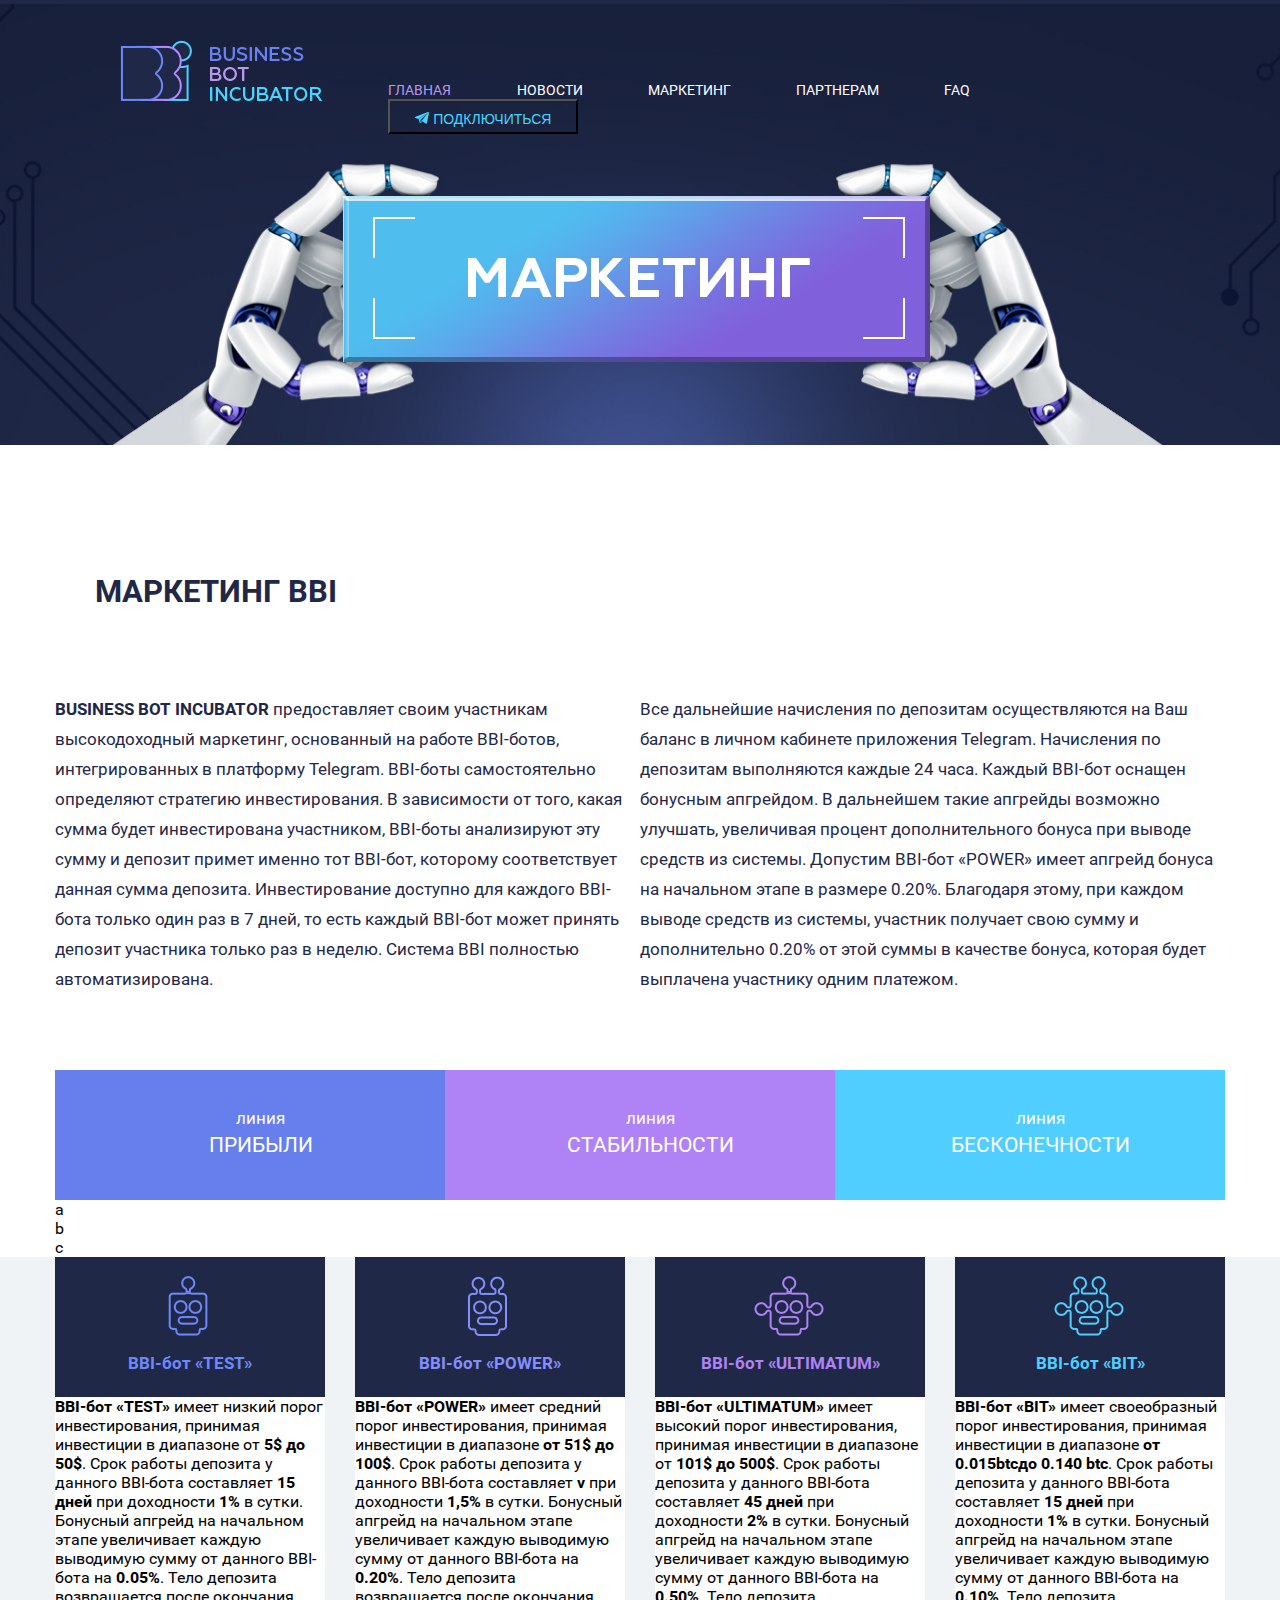
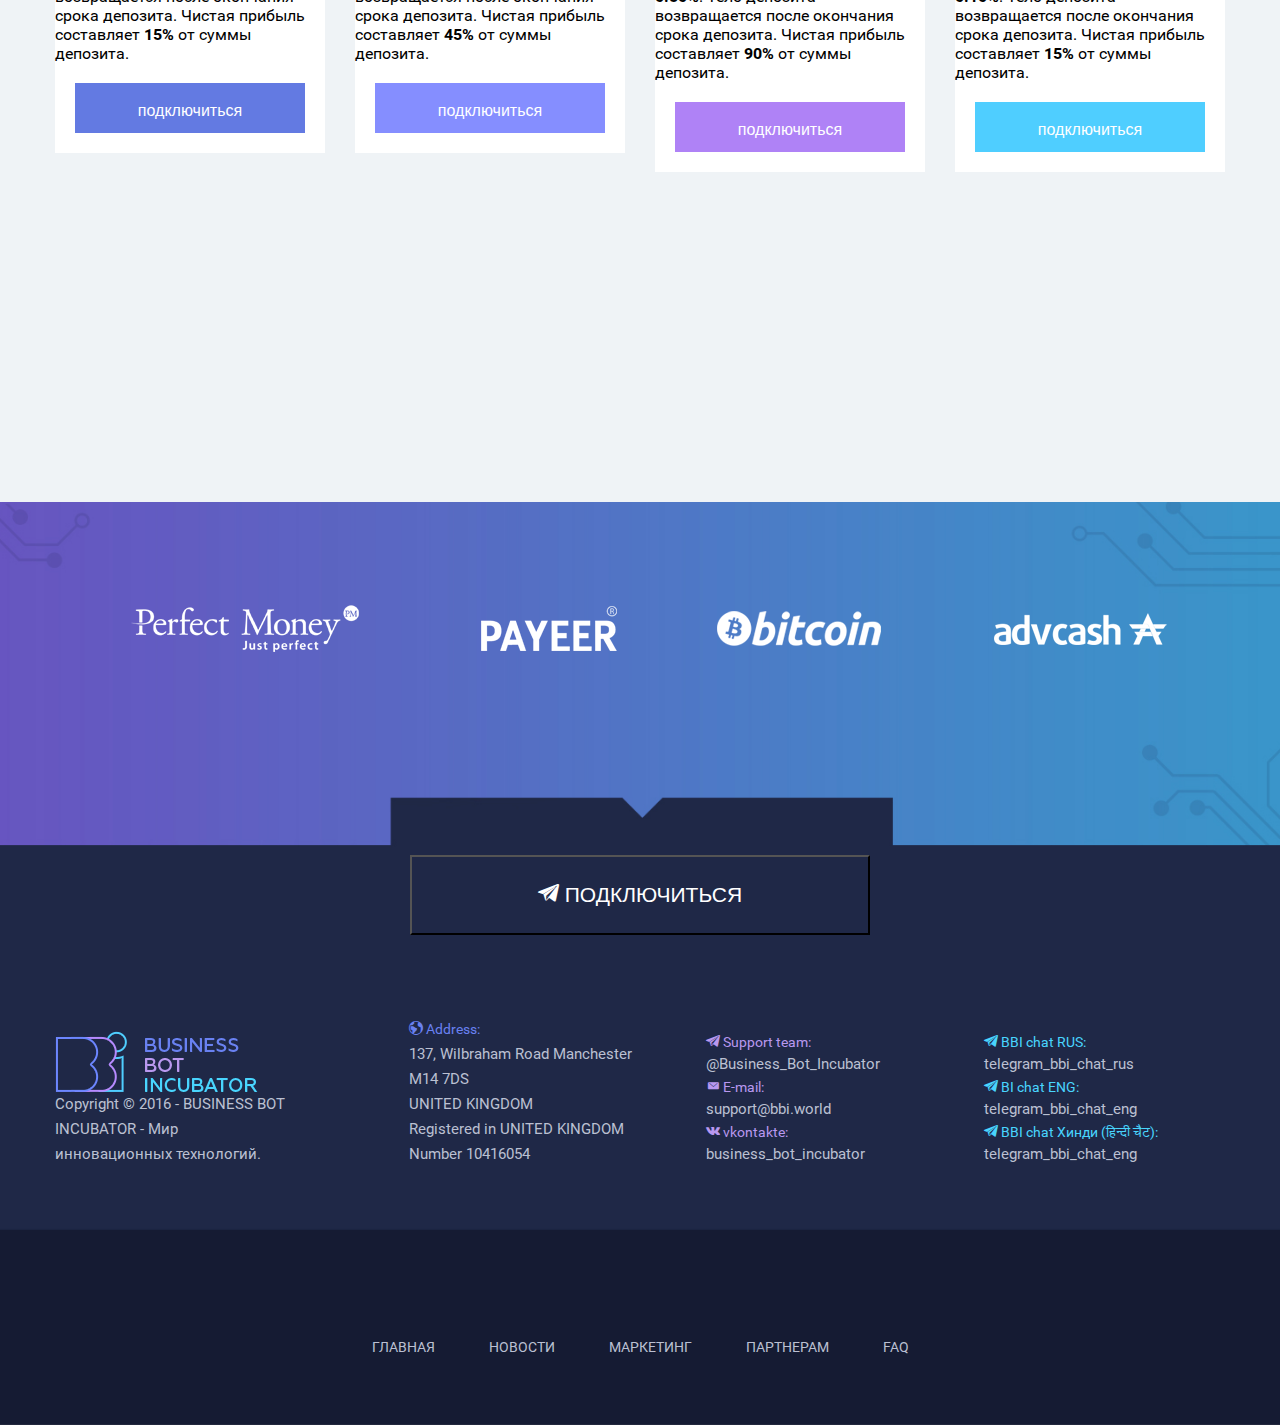
<file: marketing.html>
<!DOCTYPE html>
<html lang="en">
<head>
    <meta charset="UTF-8">
    <meta name="viewport" content="width=device-width, initial-scale=1.0">
    <title>Маркетинг</title>
    <link rel="stylesheet" href="fonts/stylesheet.css">
    <link rel="stylesheet" href="fonts/icomoon/style.css">
    <link rel="stylesheet" href="css/owl.carousel.min.css">
    <link rel="stylesheet" href="css/jquery-ui.min.css">
    <link rel="stylesheet" href="css/selectric.css">
    <link rel='stylesheet' type='text/css' href='css/ion.rangeSlider.css'>
    <link rel='stylesheet' type='text/css' href='css/ion.rangeSlider.skinSimple.css'>
    <link rel="stylesheet" href="css/style.css">
    <script type="text/javascript" src="js/jquery-3.3.1.min.js"></script>
    <script type="text/javascript" src="js/owl.carousel.min.js"></script>
    <script type="text/javascript" src="js/jquery.selectric.js"></script>
    <script type='text/javascript' src='js/ion.rangeSlider.js'></script>
    <script type="text/javascript" src="js/jquery-ui.min.js"></script>
    <script type="text/javascript" src="js/script.js"></script>
</head>
<body>
<header style="background-image: url(img/jpg/fonheaderr.jpg); height: 445px;">
    <div class="hotline clear">
        <div class="container">
            <ul class="clear">
                <li><a href="" class="imgg"><img src="img/png/logo.png" alt=""></a></li>
                <li><a href="#" class="purple">ГЛАВНАЯ</a></li>
                <li><a href="#">НОВОСТИ</a></li>
                <li><a href="#">МАРКЕТИНГ</a></li>
                <li><a href="#">ПАРТНЕРАМ</a></li>
                <li><a href="#">FAQ</a></li>
                <li>
                    <div class="langvich clear">
                        <button><span class="icon-telegram"></span> ПОДКЛЮЧИТЬСЯ</button>
                    </div>
                </li>
            </ul>
        </div>
    </div>
    <div class="banner2">
        <div class="container">
            <a href="#"><img src="img/jpg/marketing.jpg" alt="buner"></a>
        </div>
    </div>
</header>
<div class="content clear">
    <div class="marketing clear">
        <div class="container clear">
            <h1>МАРКЕТИНГ BBI</h1>
            <ul class="clear">
                <li>
                    <p><span>BUSINESS BOT INCUBATOR</span> предоставляет своим участникам высокодоходный маркетинг,
                        основанный на
                        работе BBI-ботов, интегрированных в платформу Telegram. BBI-боты самостоятельно определяют
                        стратегию инвестирования. В зависимости от того, какая сумма будет инвестирована участником,
                        BBI-боты анализируют эту сумму и депозит примет именно тот BBI-бот, которому соответствует
                        данная сумма депозита. Инвестирование доступно для каждого BBI-бота только один раз в 7 дней, то
                        есть каждый BBI-бот может принять депозит участника только раз в неделю. Система BBI полностью
                        автоматизирована.</p>
                </li>
                <li>
                    <p>Все дальнейшие начисления по депозитам осуществляются на Ваш баланс в личном кабинете
                        приложения Telegram. Начисления по депозитам выполняются каждые 24 часа. Каждый BBI-бот оснащен
                        бонусным апгрейдом. В дальнейшем такие апгрейды возможно улучшать, увеличивая процент
                        дополнительного бонуса при выводе средств из системы. Допустим BBI-бот «POWER» имеет апгрейд
                        бонуса на начальном этапе в размере 0.20%. Благодаря этому, при каждом выводе средств из
                        системы, участник получает свою сумму и дополнительно 0.20% от этой суммы в качестве бонуса,
                        которая будет выплачена участнику одним платежом.</p>
                </li>
            </ul>
        </div>
    </div>
    <div class="line" id="tabs">
        <div class="container">
            <ul class="tabs">
                <li class="poi"><a href="#tabs-4">линия <br><span>ПРИБЫЛИ</span></a></li>
                <li class="poi"><a href="#tabs-5">линия <br><span>СТАБИЛЬНОСТИ</span></a></li>
                <li class="poi"><a href="#tabs-6">линия <br><span>БЕСКОНЕЧНОСТИ</span></a></li>
            </ul>
            <div class="content" id="tabs-4">a</div>
            <div class="content" id="tabs-5">b</div>
            <div class="content" id="tabs-6">c</div>
        </div>

    </div>
    <div class="bot clear">
        <div class="container">
            <div class="qwe clear">
                <div class="cards1">
                    <div class="in">
                        <div class="testz"><img src="img/png/robot.png" alt="" style="padding-left: 113px">
                            <h2>BBI-бот «TEST»</h2></div>
                        <div class="multi"><p><span>BBI-бот «TEST»</span> имеет низкий порог инвестирования, принимая
                            инвестиции
                            в диапазоне от <span>5$ до 50$</span>.
                            Срок
                            работы депозита у данного BBI-бота составляет <span>15 дней</span> при доходности
                            <span>1%</span> в
                            сутки. Бонусный апгрейд на
                            начальном этапе увеличивает каждую выводимую сумму от данного BBI-бота на <span>0.05%</span>.
                            Тело
                            депозита
                            возвращается после окончания срока депозита. Чистая прибыль составляет <span>15%</span> от
                            суммы
                            депозита.</p>
                            <button>подключиться</button>
                        </div>
                    </div>

                </div>
                <div class="cards2">
                    <div class="in">
                        <div class="testzz"><img src="img/png/robot2.png" alt="" style="padding-left: 113px">
                            <h2>BBI-бот «POWER»</h2></div>
                        <div class="multi"><p><span>BBI-бот «POWER»</span> имеет средний порог инвестирования, принимая
                            инвестиции в диапазоне <span>от 51$ до
                    100$</span>.
                            Срок работы депозита у данного BBI-бота составляет <span>v</span> при доходности
                            <span>1,5%</span> в
                            сутки. Бонусный
                            апгрейд
                            на начальном этапе увеличивает каждую выводимую сумму от данного BBI-бота на
                            <span>0.20%</span>.
                            Тело депозита
                            возвращается после окончания срока депозита. Чистая прибыль составляет <span>45%</span> от
                            суммы
                            депозита.</p>
                            <button>подключиться</button>
                        </div>
                    </div>

                </div>
                <div class="cards3">
                    <div class="in">
                        <div class="testzzz"><img src="img/png/robot3.png" alt="">
                            <h2>BBI-бот «ULTIMATUM»</h2></div>
                        <div class="multi"><p><span>BBI-бот «ULTIMATUM»</span> имеет высокий порог инвестирования,
                            принимая
                            инвестиции в диапазоне от <span>101$ до 500$</span>. Срок работы депозита у данного BBI-бота
                            составляет <span>45 дней</span> при доходности <span>2%</span> в сутки. Бонусный
                            апгрейд на начальном этапе увеличивает каждую выводимую сумму от данного BBI-бота на
                            <span>0.50%</span>. Тело
                            депозита возвращается после окончания срока депозита. Чистая прибыль составляет
                            <span>90%</span>
                            от суммы
                            депозита.</p>
                            <button>подключиться</button>
                        </div>
                    </div>

                </div>
                <div class="cards4">
                    <div class="in">
                        <div class="testzzzz"><img src="img/png/robot4.png" alt="">
                            <h2>BBI-бот «BIT»</h2></div>
                        <div class="multi"><p><span>BBI-бот «BIT»</span> имеет своеобразный порог инвестирования,
                            принимая
                            инвестиции в диапазоне <span>от 0.015btcдо 0.140 btc</span>. Срок работы депозита у данного
                            BBI-бота
                            составляет <span>15 дней</span> при доходности <span>1%</span> в сутки.
                            Бонусный апгрейд на начальном этапе увеличивает каждую выводимую сумму от данного BBI-бота
                            на
                            <span>0.10%</span>.
                            Тело депозита возвращается после окончания срока депозита. Чистая прибыль составляет
                            <span>15%</span> от суммы
                            депозита.</p>
                            <button>подключиться</button>
                        </div>
                    </div>

                </div>
            </div>
        </div>
    </div>
</div>
<footer style="background-image: url(img/jpg/fonfooter.jpg);">
    <div class="payer">
        <div class="container">
            <ul>
                <li><a class="perfect"><img src="img/png/money.png" alt=""></a></li>
                <li><a class="payer"><img src="img/png/payer.png" alt=""></a></li>
                <li><a class="bitcoin"><img src="img/png/bitcoin.png" alt=""></a></li>
                <li><a class="advcash"><img src="img/png/advcash.png" alt=""></a></li>
            </ul>
        </div>
    </div>
    <div class="button">
        <div class="container">
            <button><span class="icon-telegram"></span> ПОДКЛЮЧИТЬСЯ</button>
        </div>
    </div>

    <div class="menu">
        <div class="container">
            <div class="cop">
                <a href="#"><img src="img/png/logo.png" alt=""></a>
                <p class="q">Copyright © 2016 - BUSINESS BOT<br>INCUBATOR - Мир<br>инновационных технологий.</p>
            </div>
            <div class="address">
                <span class="icon-earth"></span><span> Address:</span>
                <p class="q">137, Wilbraham Road Manchester<br>
                    M14 7DS<br>
                    UNITED KINGDOM<br>
                    Registered in UNITED KINGDOM<br>
                    Number 10416054</p>
            </div>
            <div class="social">
                <span class="icon-telegram pul"></span><span class="od"> Support team:</span><br>
                <a href="mailto:@Business_Bot_Incubator" class="poh">@Business_Bot_Incubator</a><br>
                <span class="icon-mail-envelope-closed pul"></span><span class="od"> E-mail:</span><br>
                <a href="mailto:support@bbi.world" class="poh"> support@bbi.world</a><br>
                <span class="icon-vk1 pul"></span><span class="od"> vkontakte:</span><br>
                <a href="mailto:business_bot_incubator" class="poh">business_bot_incubator</a><br>
            </div>
            <div class="chat">
                <span class="icon-telegram puul"></span><span class="odd"> BBI chat RUS:</span><br>
                <a href="#" class="poh">telegram_bbi_chat_rus</a><br>
                <span class="icon-telegram puul"></span><span class="odd"> BI chat ENG:</span><br>
                <a href="#" class="poh">telegram_bbi_chat_eng</a><br>
                <span class="icon-telegram puul"></span><span class="odd"> BBI chat Хинди (हिन्दी चैट):</span><br>
                <a href="#" class="poh">telegram_bbi_chat_eng</a><br>
            </div>
        </div>
    </div>
    <div class="downline">
        <div class="container">
            <ul>
                <li><a href="#" class="g">ГЛАВНАЯ</a></li>
                <li><a href="#">НОВОСТИ</a></li>
                <li><a href="#">МАРКЕТИНГ</a></li>
                <li><a href="#">ПАРТНЕРАМ</a></li>
                <li><a href="#">FAQ</a></li>
            </ul>
        </div>
    </div>
</footer>
</body>
</html>
</file>
<file: fonts/stylesheet.css>
@font-face {
    font-family: 'Roboto';
    src: url('Roboto-Bold.eot');
    src: url('Roboto-Bold.eot?#iefix') format('embedded-opentype'),
        url('Roboto-Bold.woff') format('woff'),
        url('Roboto-Bold.ttf') format('truetype'),
        url('Roboto-Bold.svg#Roboto-Bold') format('svg');
    font-weight: bold;
    font-style: normal;
}

@font-face {
    font-family: 'Roboto';
    src: url('Roboto-Regular.eot');
    src: url('Roboto-Regular.eot?#iefix') format('embedded-opentype'),
        url('Roboto-Regular.woff') format('woff'),
        url('Roboto-Regular.ttf') format('truetype'),
        url('Roboto-Regular.svg#Roboto-Regular') format('svg');
    font-weight: normal;
    font-style: normal;
}

@font-face {
    font-family: 'Geometria';
    src: url('Geometria-Medium.eot');
    src: url('Geometria-Medium.eot?#iefix') format('embedded-opentype'),
        url('Geometria-Medium.woff') format('woff'),
        url('Geometria-Medium.ttf') format('truetype'),
        url('Geometria-Medium.svg#Geometria-Medium') format('svg');
    font-weight: 500;
    font-style: normal;
}

@font-face {
    font-family: 'Geometria';
    src: url('Geometria-Bold.eot');
    src: url('Geometria-Bold.eot?#iefix') format('embedded-opentype'),
        url('Geometria-Bold.woff') format('woff'),
        url('Geometria-Bold.ttf') format('truetype'),
        url('Geometria-Bold.svg#Geometria-Bold') format('svg');
    font-weight: bold;
    font-style: normal;
}
</file>
<file: fonts/icomoon/style.css>
@font-face {
  font-family: 'icomoon';
  src:  url('fonts/icomoon.eot?7iaqmd');
  src:  url('fonts/icomoon.eot?7iaqmd#iefix') format('embedded-opentype'),
    url('fonts/icomoon.ttf?7iaqmd') format('truetype'),
    url('fonts/icomoon.woff?7iaqmd') format('woff'),
    url('fonts/icomoon.svg?7iaqmd#icomoon') format('svg');
  font-weight: normal;
  font-style: normal;
}

[class^="icon-"], [class*=" icon-"] {
  /* use !important to prevent issues with browser extensions that change fonts */
  font-family: 'icomoon' !important;
  speak: none;
  font-style: normal;
  font-weight: normal;
  font-variant: normal;
  text-transform: none;
  line-height: 1;

  /* Better Font Rendering =========== */
  -webkit-font-smoothing: antialiased;
  -moz-osx-font-smoothing: grayscale;
}

.icon-vk1:before {
  content: "\e902";
}
.icon-telegram:before {
  content: "\e903";
}
.icon-mail-envelope-closed:before {
  content: "\e904";
}
.icon-earth:before {
  content: "\e9ca";
}
</file>
<file: css/selectric.css>
/*======================================
  Selectric v1.13.0
======================================*/

.selectric-wrapper {
  position: relative;
  cursor: pointer;
}

.selectric-responsive {
  width: 100%;
}

.selectric {
  border: 1px solid #DDD;
  border-radius: 0px;
  background: #F8F8F8;
  position: relative;
  overflow: hidden;
}

.selectric .label {
  display: block;
  white-space: nowrap;
  overflow: hidden;
  text-overflow: ellipsis;
  margin: 0 38px 0 10px;
  font-size: 12px;
  line-height: 38px;
  color: #444;
  height: 38px;
  -webkit-user-select: none;
     -moz-user-select: none;
      -ms-user-select: none;
          user-select: none;
}

.selectric .button {
  display: block;
  position: absolute;
  right: 0;
  top: 0;
  width: 38px;
  height: 38px;
  line-height: 38px;
  background-color: #F8f8f8;
  color: #BBB;
  text-align: center;
  font: 0/0 a;
  *font: 20px/38px Lucida Sans Unicode, Arial Unicode MS, Arial;
}

.selectric .button:after {
  content: " ";
  position: absolute;
  top: 0;
  right: 0;
  bottom: 0;
  left: 0;
  margin: auto;
  width: 0;
  height: 0;
  border: 4px solid transparent;
  border-top-color: #BBB;
  border-bottom: none;
}

.selectric-focus .selectric {
  border-color: #aaaaaa;
}

.selectric-hover .selectric {
  border-color: #c4c4c4;
}

.selectric-hover .selectric .button {
  color: #a2a2a2;
}

.selectric-hover .selectric .button:after {
  border-top-color: #a2a2a2;
}

.selectric-open {
  z-index: 9999;
}

.selectric-open .selectric {
  border-color: #c4c4c4;
}

.selectric-open .selectric-items {
  display: block;
}

.selectric-disabled {
  filter: alpha(opacity=50);
  opacity: 0.5;
  cursor: default;
  -webkit-user-select: none;
     -moz-user-select: none;
      -ms-user-select: none;
          user-select: none;
}

.selectric-hide-select {
  position: relative;
  overflow: hidden;
  width: 0;
  height: 0;
}

.selectric-hide-select select {
  position: absolute;
  left: -100%;
}

.selectric-hide-select.selectric-is-native {
  position: absolute;
  width: 100%;
  height: 100%;
  z-index: 10;
}

.selectric-hide-select.selectric-is-native select {
  position: absolute;
  top: 0;
  left: 0;
  right: 0;
  height: 100%;
  width: 100%;
  border: none;
  z-index: 1;
  box-sizing: border-box;
  opacity: 0;
}

.selectric-input {
  position: absolute !important;
  top: 0 !important;
  left: 0 !important;
  overflow: hidden !important;
  clip: rect(0, 0, 0, 0) !important;
  margin: 0 !important;
  padding: 0 !important;
  width: 1px !important;
  height: 1px !important;
  outline: none !important;
  border: none !important;
  *font: 0/0 a !important;
  background: none !important;
}

.selectric-temp-show {
  position: absolute !important;
  visibility: hidden !important;
  display: block !important;
}

/* Items box */
.selectric-items {
  display: none;
  position: absolute;
  top: 100%;
  left: 0;
  background: #F8F8F8;
  border: 1px solid #c4c4c4;
  z-index: -1;
  box-shadow: 0 0 10px -6px;
}

.selectric-items .selectric-scroll {
  height: 100%;
  overflow: auto;
}

.selectric-above .selectric-items {
  top: auto;
  bottom: 100%;
}

.selectric-items ul, .selectric-items li {
  list-style: none;
  padding: 0;
  margin: 0;
  font-size: 12px;
  line-height: 20px;
  min-height: 20px;
}

.selectric-items li {
  display: block;
  padding: 10px;
  color: #666;
  cursor: pointer;
}

.selectric-items li.selected {
  background: #E0E0E0;
  color: #444;
}

.selectric-items li.highlighted {
  background: #D0D0D0;
  color: #444;
}

.selectric-items li:hover {
  background: #D5D5D5;
  color: #444;
}

.selectric-items .disabled {
  filter: alpha(opacity=50);
  opacity: 0.5;
  cursor: default !important;
  background: none !important;
  color: #666 !important;
  -webkit-user-select: none;
     -moz-user-select: none;
      -ms-user-select: none;
          user-select: none;
}

.selectric-items .selectric-group .selectric-group-label {
  font-weight: bold;
  padding-left: 10px;
  cursor: default;
  -webkit-user-select: none;
     -moz-user-select: none;
      -ms-user-select: none;
          user-select: none;
  background: none;
  color: #444;
}

.selectric-items .selectric-group.disabled li {
  filter: alpha(opacity=100);
  opacity: 1;
}

.selectric-items .selectric-group li {
  padding-left: 25px;
}
</file>
<file: css/ion.rangeSlider.css>
/* Ion.RangeSlider
// css version 2.0.3
// © 2013-2014 Denis Ineshin | IonDen.com
// ===================================================================================================================*/

/* =====================================================================================================================
// RangeSlider */

.irs {
    position: relative; display: block;
    -webkit-touch-callout: none;
    -webkit-user-select: none;
     -khtml-user-select: none;
       -moz-user-select: none;
        -ms-user-select: none;
            user-select: none;
}
    .irs-line {
        position: relative; display: block;
        overflow: hidden;
        outline: none !important;
    }
        .irs-line-left, .irs-line-mid, .irs-line-right {
            position: absolute; display: block;
            top: 0;
        }
        .irs-line-left {
            left: 0; width: 11%;
        }
        .irs-line-mid {
            left: 9%; width: 82%;
        }
        .irs-line-right {
            right: 0; width: 11%;
        }

    .irs-bar {
        position: absolute; display: block;
        left: 0; width: 0;
    }
        .irs-bar-edge {
            position: absolute; display: block;
            top: 0; left: 0;
        }

    .irs-shadow {
        position: absolute; display: none;
        left: 0; width: 0;
    }

    .irs-slider {
        position: absolute; display: block;
        cursor: default;
        z-index: 1;
    }
        .irs-slider.single {

        }
        .irs-slider.from {

        }
        .irs-slider.to {

        }
        .irs-slider.type_last {
            z-index: 2;
        }

    .irs-min {
        position: absolute; display: block;
        left: 0;
        cursor: default;
    }
    .irs-max {
        position: absolute; display: block;
        right: 0;
        cursor: default;
    }

    .irs-from, .irs-to, .irs-single {
        position: absolute; display: block;
        top: 0; left: 0;
        cursor: default;
        white-space: nowrap;
    }

.irs-grid {
    position: absolute; display: none;
    bottom: 0; left: 0;
    width: 100%; height: 20px;
}
.irs-with-grid .irs-grid {
    display: block;
}
    .irs-grid-pol {
        position: absolute;
        top: 0; left: 0;
        width: 1px; height: 8px;
        background: #000;
    }
    .irs-grid-pol.small {
        height: 4px;
    }
    .irs-grid-text {
        position: absolute;
        bottom: 0; left: 0;
        white-space: nowrap;
        text-align: center;
        font-size: 9px; line-height: 9px;
        padding: 0 3px;
        color: #000;
    }

.irs-disable-mask {
    position: absolute; display: block;
    top: 0; left: -1%;
    width: 102%; height: 100%;
    cursor: default;
    background: rgba(0,0,0,0.0);
    z-index: 2;
}
.irs-disabled {
    opacity: 0.4;
}
.lt-ie9 .irs-disabled {
    filter: alpha(opacity=40);
}


.irs-hidden-input {
    position: absolute !important;
    display: block !important;
    top: 0 !important;
    left: 0 !important;
    width: 0 !important;
    height: 0 !important;
    font-size: 0 !important;
    line-height: 0 !important;
    padding: 0 !important;
    margin: 0 !important;
    outline: none !important;
    z-index: -9999 !important;
    background: none !important;
    border-style: solid !important;
    border-color: transparent !important;
}
</file>
<file: css/ion.rangeSlider.skinSimple.css>
/* Ion.RangeSlider, Simple Skin
// css version 2.0.3
// © Denis Ineshin, 2014    https://github.com/IonDen
// ===================================================================================================================*/

/* =====================================================================================================================
// Skin details */

.irs-line-mid,
.irs-line-left,
.irs-line-right,
.irs-bar,
.irs-bar-edge,
.irs-slider {
    background: url(../img/sprite-skin-simple.png) repeat-x;
}

.irs {
    height: 40px;
}
.irs-with-grid {
    height: 60px;
}
.irs-line {
    height: 6px; top: 25px;
}
    .irs-line-left {
        height: 6px;
        background-position: 0 -30px;
    }
    .irs-line-mid {
        height: 6px;
        background-position: 0 0;
    }
    .irs-line-right {
        height: 6px;
        background-position: 100% -30px;
    }

.irs-bar {
    height: 6px; top: 25px;
    background-position: 0 -60px;
}
    .irs-bar-edge {
        top: 25px;
        height: 6px; width: 7px;
        background-position: 0 -90px;
    }

.irs-shadow {
    height: 1px; top: 34px;
    background: #000;
    opacity: 0.75;
}
.lt-ie9 .irs-shadow {
    filter: alpha(opacity=75);
}

.irs-slider {
    width: 8px; height: 15px;
    top: 21px;
    background-position: 0 -120px;
}
.irs-slider.state_hover, .irs-slider:hover {
    background-position: 0 -150px;
}

.irs-min, .irs-max {
    color: #c0c0c0;
    font-size: 10px; line-height: 1.333;
    text-shadow: none;
    top: 0; padding: 1px 3px;
    background: rgba(0,0,0,0.1);
    -moz-border-radius: 3px;
    border-radius: 3px;
}
.lt-ie9 .irs-min, .lt-ie9 .irs-max {
    background: #3654b0;
}

.irs-from, .irs-to, .irs-single {
    color: #000;
    font-size: 10px; line-height: 1.333;
    text-shadow: none;
    padding: 1px 5px;
    background: rgba(255,255,255,0.8);
    -moz-border-radius: 3px;
    border-radius: 3px;
}
.lt-ie9 .irs-from, .lt-ie9 .irs-to, .lt-ie9 .irs-single {
    background: #d8dff3;
}

.irs-grid-pol {
    background: #777;
}
.irs-grid-text {
    color: #e0e0e0;
}

.irs-disabled {
}
</file>
<file: css/style.css>
* {
    box-sizing: border-box;
}

body {
    margin: 0 auto;
    font-family: "Roboto";
}

body {
    min-height: 1200px;
    max-width: 1920px;
}

h1, h2, h3, h4, h5, h6, p {
    margin: 0;
}

ul {
    margin: 0;
    padding: 0;
    list-style-type: none;
}

.container {
    width: 1200px;
    margin: 0 auto;
    padding: 0 15px;
}

.clear::after {
    content: '';
    display: block;
    clear: both;
}

header {
    background-size: cover;
    background-position: center;
    background-repeat: no-repeat;
}

.hotline img {
    position: relative;
    top: -40px;
}

.hotline {
    width: 100%;
    float: left;
}

.hotline ul {
    margin-top: 30px;
}

.hotline ul li {
    float: left;
    margin-left: 65.2px;
}

/*.hotline a.imgg{*/
/*padding-left: 0px;*/
/*}*/

.hotline ul a {
    font-size: 14px;
    line-height: 17px;
    color: #ffffff;
    text-decoration: none;
}

.hotline ul a:hover {
    color: #123123;
    transition: all 0.3s;
}

.hotline ul a.purple {
    color: #b998ef;
}

.hotline button {
    font-size: 14px;
    line-height: 35px;
    text-align: center;
    color: #49d5fe;
    background-color: rgba(255, 255, 255, 0);
    width: 190px;
    height: 35px;
}

.hotline button:hover {
    font-size: 16px;
    transition: all 0.3s;
}

.banner button {
    font-size: 18px;
    line-height: 54px;
    color: #4cc4f4;
    height: 50px;
    width: 260px;
    text-align: center;
    background-color: rgba(255, 255, 255, 0);
    margin-left: 455px;
}

.banner a {
    display: block;
    text-align: center;
    padding-top: 314px;
}

.banner button {
    display: block;
    text-align: center;
    margin-top: 77px;
}

.banner button:hover {
    font-size: 20px;
    transition: all 0.3s;
}

/*.tri3{*/
/*background-image: url(../img/jpg/fonheader.jpg);*/
/*height: 1040px;*/
/*background-repeat: no-repeat;*/
/*}*/

.lines {
    height: 128px;
    margin-top: 272px;
}

.lines li.poi a{
    margin-top: 35px;
    margin-left: 95px;
}




.lines.ui-tabs{
    padding: 0;
}

.lines.ui-tabs .ui-tabs-nav{
    padding: 0;
}

.lines.ui-tabs .ui-tabs-nav li{
    margin: 0;
    padding: 0;
}

.lines.ui-tabs .ui-tabs-nav li.ui-tabs-active{
    margin: 0;
    padding: 0;
}

.lines.ui-tabs .ui-tabs-nav .ui-tabs-anchor{
    padding: 0 15px;
}

.lines.ui-tabs .ui-tabs-panel{
    padding: 0;
}

.lines .tabs a{
    display: block;
}






.banner {
    height: 790px;
}



.hotline {
    height: 115px;
    margin-top: 50px;
}

.lines a {
    font-size: 17px;
    line-height: 27px;
    color: #ffffff;
    text-align: center;
    padding-top: 40px;
    text-decoration: none;
}

.lines a span {
    font-size: 21px;
    line-height: 27px;
    color: #ffffff;
}

.line a {
    font-size: 17px;
    line-height: 27px;
    color: #ffffff;
    text-align: center;
    padding-top: 40px;
    text-decoration: none;
    vertical-align: middle;
}

.line a span {
    font-size: 21px;
    line-height: 27px;
    color: #ffffff;
}

.cards {
    background-color: #f0f4f7;
    height: 800px;
}

.tesst {
    background-color: #1f2847;
    width: 265px;
    height: 140px;
}

.tesst h2 {
    font-size: 17px;
    line-height: 54px;
    text-align: center;
}

.tesst h2.sky {
    color: #4fceff;
}

.tesst h2.blur {
    color: #858eff;
}

.tesst h2.blue {
    color: #6e87fa;
}

.tesst h2.purp {
    color: #af82f6;
}

.test {
    width: 265px;
    height: 540px;
    margin-top: 135px;
    box-shadow: 2px 2px 1px 1px rgba(207, 215, 221, 1);
}

.test img {
    padding-top: 19px;
    padding-left: 99px;
}

.test ul li span {
    font-size: 15px;
    line-height: 48px;
    color: #1f2847;
    display: block;
    text-align: center;
}

.test span.procent {
    font-size: 45px;
    line-height: 24px;
    color: #1f2847;
    font-weight: bold;
    padding-top: 30px;
    padding-left: 25px;
}

.test span.day {
    font-size: 15px;
    line-height: 24px;
    color: #1f2847;
    font-weight: bold;
    padding: 15px;
}

.test ul li.wight {
    background-color: #ffffff;
    height: 45px;
}

.test ul li.grey {
    background-color: #f0f4f7;
    height: 45px;
}

.test ul li span {
    text-align: center;
}

.test .b1, .b2, .b3, .b4 {
    padding: 17px;
    height: 80px;
}

.test .b1 button {
    display: block;
    height: 50px;
    width: 230px;
    text-align: center;
    font-size: 16px;
    line-height: 54px;
    color: #ffffff;
    border: none;

    background-color: #637ae2;
}

.test .b2 button {
    height: 50px;
    width: 230px;
    text-align: center;
    font-size: 16px;
    line-height: 54px;
    color: #ffffff;
    border: none;
    background-color: #858eff;
}

.test .b3 button {
    height: 50px;
    width: 230px;
    text-align: center;
    font-size: 16px;
    line-height: 54px;
    color: #ffffff;
    border: none;
    background-color: #af82f6;
}

.test .b4 button {
    height: 50px;
    width: 230px;
    text-align: center;
    font-size: 16px;
    line-height: 54px;
    color: #ffffff;
    border: none;
    background-color: #4fceff;
}

.test .b1 button:hover {
    background-color: #F4A460;
    font-size: 18px;
    transition: all 0.3s;
}

.test .b2 button:hover {
    background-color: #F4A460;
    font-size: 18px;
    transition: all 0.3s;
}

.test .b3 button:hover {
    background-color: #F4A460;
    font-size: 18px;
    transition: all 0.3s;
}

.test .b4 button:hover {
    background-color: #F4A460;
    font-size: 18px;
    transition: all 0.3s;
}

.test span.blue {
    color: #5a6fcf;
}

.test span.blur {
    color: #6a86f1;
}

.test span.purp {
    color: #a773f7;
}

.test span.sky {
    color: #33c1f7;
}

form option {
    font-size: 17px;
    line-height: 48px;
    color: #17203f;
}

.dohod {
    background-image: url(../img/jpg/foncontent.jpg);
    height: 670px;
    background-size: cover;
    background-position: center;
    background-repeat: no-repeat;
    margin-top: 800px;

}

.dohod h1 {
    font-size: 37px;
    line-height: 54px;
    color: #f0f4f7;
    padding-top: 95px;
}

.dohod div span {
    font-size: 14px;
    line-height: 54px;
    color: #f0f4f7;
}

.dohod button span {
    font-size: 21px;
    line-height: 54px;
    color: #ffffff;
}

.dohod button {
    font-size: 21px;
    line-height: 54px;
    color: #ffffff;
}

.dohod button:hover {
    font-size: 23px;
    transition: all 0.3s;
}

.range {
    width: 520px;
    height: 10px;
    margin-left: 27px;
    margin-top: 50px;
}

.range .irs-line {
    height: 5px;
    -webkit-border-radius: 11px;
    -moz-border-radius: 11px;
    border-radius: 11px;
    background-color: #fff;
    -webkit-box-shadow: 0px 0px 27px rgba(0, 0, 0, 0.21);
    -moz-box-shadow: 0px 0px 27px rgba(0, 0, 0, 0.21);
    box-shadow: 0px 0px 27px rgba(0, 0, 0, 0.21);
}

.range .irs-bar {
    height: 6px;
    background-color: #af82f6;
    -webkit-border-radius: 11px;
    -moz-border-radius: 11px;
    border-radius: 11px;
}

.range .irs-bar-edge {
    height: 6px;
    width: 35px;
    background-color: #af82f6;
    -webkit-border-top-left-radius: 11px;
    -moz-border-radius-topleft: 11px;
    border-top-left-radius: 11px;
    -webkit-border-bottom-left-radius: 11px;
    -moz-border-radius-bottomleft: 11px;
    border-bottom-left-radius: 11px;
}

.range .irs-grid {
    bottom: 22px;
}

.range .irs-grid .irs-grid-text {
    display: none;
}

.range .irs-grid .irs-grid-pol {
    height: 20px;
    background-color: white;
}

.range .irs-grid .irs-grid-pol:first-of-type {
    display: none;
}

.range .irs-grid .irs-grid-pol:nth-last-child(2) {
    display: none;
}

.range .irs-slider {
    top: 12px;
    width: 10px;
    height: 10px;
    background-color: #af82f6;
    border: 14px solid #af82f6;
    -webkit-box-shadow: 0px 0px 27px rgba(0, 0, 0, 0.21);
    -moz-box-shadow: 0px 0px 27px rgba(0, 0, 0, 0.21);
    box-shadow: 0px 0px 27px rgba(0, 0, 0, 0.21);
    cursor: pointer;
}

.range .irs-single {
    top: -17px;
    font-size: 15px;
    line-height: 24px;
    color: white;
    font-weight: bold;
    background-color: transparent;
}

.range .irs-min,
.range .irs-max {
    top: -17px;
    font-size: 15px;
    line-height: 24px;
    color: white;
    font-weight: bold;
    background-color: transparent;
}

form.FormOne label {
    font-size: 17px;
    line-height: 48px;
    color: #ffffff;
    display: block;
}

.FormOne option {
    font-weight: 600;
}

.FormOne select {
    font-weight: 600;
}

.FormOne li {
    float: left;
    margin: 30px;
    margin-left: auto;
}

form.FormOne select {
    width: 270px;
    height: 45px;
    background-color: #ffffff;
}

.FormTwo {
    margin-top: 34px;
    margin-left: 31px;
}

form.FormTwo input {
    background-color: #2f3753;
    width: 510px;
    height: 40px;
    font-size: 17px;
    line-height: 48px;
    color: #ffffff;
}

form.FormTwo label {
    font-size: 17px;
    line-height: 48px;
    color: #ffffff;
    display: block;
    margin-left: 192px;
}

button.down {
    background-color: rgba(255, 255, 255, 0);
    width: 475px;
    height: 75px;
    color: #ffffff;
    float: right;
    margin-top: 11px;
    margin-left: 0;
}

button.down span {
    color: #ffffff;
    font-size: 21px;
    line-height: 54px;
    text-align: center;
}

.incubator {
    height: 745px;
    background-color: #ffffff;
}

.incubator h2 {
    font-size: 33px;
    line-height: 54px;
    color: #1f2847;
}

.incubator span {
    font-size: 14px;
    line-height: 54px;
    color: #1f2847;
    font-weight: bold;
}

.incubator p {
    font-size: 17px;
    line-height: 30px;
    color: #1f2847;
}

.incubator p.two {
    padding-left: 48px;
}

.incubator p span {
    font-weight: bold;
    font-size: 17px;
    line-height: 30px;
    color: #1f2847;

}

.incubator ul.clear {
    width: 100%;
    float: left;
}

.incubator ul.clear li {
    width: 33.3333%;
    float: left;
}

.incubator ul li img {
    float: right;
}

.ter {
    padding-top: 150px;
}

.bonus h2 {
    font-size: 33px;
    line-height: 30px;
    color: #1f2847;
    text-align: center;
    padding-top: 155px;
}

.bonus {
    background-color: #f0f4f7;
    height: 1170px;
}

.adv {
    width: 100%;
    float: left;
}

/*.yn, .part, .nach, .kval, .enter, .vozm{*/
/*display: block;*/
/*}*/

.adv .ri, .phon, .le {
    width: 33.333333%;
    float: left;
}

.phon{
    margin-top: 100px;
}

.bonus span.pika {
    font-size: 14px;
    line-height: 30px;
    color: #1f2847;
    display: block;
    text-align: center;
}

.bonus p.pa {
    font-size: 17px;
    line-height: 35px;
    color: #1f2847;
    text-align: center;
    margin-top: 16px;
}

.bonus .plm p {
    font-size: 21px;
    line-height: 27px;
    color: #1f2847;
    font-weight: bold;
    text-align: center;
    margin-top: 80px;
}

.bonus .item span, img{
    display: inline-block;
    vertical-align: middle;
}

.bonus .item span{
    width: 200px;
}

.ri .item span{
    text-align: right;
}

.ri{
    margin-top: 200px;
}

.le{
    margin-top: 200px;
}

.bonus span {
    font-size: 15px;
    line-height: 24px;
    color: #1f2847;
    font-weight: bold;
}

.partner {
    background-image: url(../img/jpg/foncontent2.jpg);
    height: 800px;
    background-position-y: -289px;
    background-position-x: -287px;
}

.b1, .b2, .b3, .b4{
    position: relative;
    left: -453px;
    top: -85px;
}

.partner h2 {
    font-size: 33px;
    line-height: 30px;
    color: #ffffff;
    padding: 130px 55px 70px 55px;
}

.partner .one {
    width: 565px;
    height: 100px;
    background-color: rgba(54, 104, 156, 0.7);
}

.partner .two {
    width: 565px;
    height: 100px;
    background-color: rgba(54, 104, 156, 0.7);
    margin: 20px 0;
}

.partner .tri {
    width: 565px;
    height: 100px;
    background-color: rgba(54, 104, 156, 0.7);
}

.partner .one p {
    font-size: 15px;
    line-height: 22px;
    color: #ffffff;
    text-align: center;
}

.partner .two p {
    font-size: 15px;
    line-height: 22px;
    color: #ffffff;
    text-align: center;
}

.partner .iii {
    float: right;
    width: 570px;
}

.partner .iii button {
    margin-left: 50px;
    margin-top: 95px;
}

.partner .tri p {
    font-size: 15px;
    line-height: 22px;
    color: #ffffff;
    text-align: center;
}

.partner .one p span {
    font-size: 33px;
    line-height: 36px;
    color: #ffffff;
    font-weight: bold;
}

.partner .two p span {
    font-size: 33px;
    line-height: 36px;
    color: #ffffff;
    font-weight: bold;
}

.partner .tri p span {
    font-size: 33px;
    line-height: 36px;
    color: #ffffff;
    font-weight: bold;

}

.partner button {
    width: 475px;
    height: 75px;
    background-color: rgba(222, 222, 222, 0);
    color: #ffffff;
    font-size: 21px;
    line-height: 54px;
    display: block;
    text-align: center;
}

.partner button:hover {
    font-size: 23px;
    transition: all 0.3s;
}

.partner button span {
    font-size: 21px;
    line-height: 54px;
    color: #ffffff;
}

.news h2 {
    font-size: 33px;
    line-height: 30px;
    color: #1f2847;
    text-align: center;
    padding-top: 150px;
}

.news span.last {
    font-size: 14px;
    line-height: 30px;
    color: #1f2847;
    display: block;
    text-align: center;
}

.hhh {
    margin-top: 115px;
}

.BotBbi {
    float: right;
}

.news {
    width: 100%;
    background-color: #ffffff;
    height: 970px;
}

.news .beskonechnost, .BotBbi {
    width: 50%;
    float: left;
}

.news .img {
    width: 570px;
    height: 360px;
    background-size: cover;
    background-repeat: no-repeat;
    background-position: center;
}

.qs img, h6 {
    float: left;
}

.news .m + .m {
    margin-top: 25px;
}

.news span {
    font-size: 13px;
    line-height: 24px;
    color: #9b9fad;
}

.news button {
    font-size: 16px;
    line-height: 50px;
    color: #4cc4f4;
    width: 190px;
    height: 50px;
}

.news button:hover {
    font-size: 18px;
    transition: all 0.3s;
}

.beskonechnost h3 {
    font-size: 17px;
    line-height: 27px;
    color: #ffffff;
}

.beskonechnost p {
    font-size: 15px;
    line-height: 20px;
    color: #ced9e1;
}

.iuy {
    position: relative;
    top: -113px;
    left: 30px;
}

.beskonechnost p a {
    font-size: 13px;
    line-height: 20px;
    color: #49d5fe;
    text-decoration: none;
}

.beskonechnost p a:hover {
    color: #123123;
}

.beskonechnost {
    margin-top: 25px;
}

.news span.bbi {
    font-size: 13px;
    line-height: 24px;
    color: #b4c1d2;
}

.news h6 {
    font-size: 15px;
    line-height: 27px;
    color: #1f2847;
    margin-left: 15px;
}

.news h6.h {
    font-size: 15px;
    line-height: 27px;
    color: #1f2847;
    font-weight: bold;
}

.news p.now {
    font-size: 15px;
    line-height: 20px;
    color: #6e7383;
}

.news p.now a {
    font-size: 13px;
    line-height: 20px;
    color: #29baf2;
    text-decoration: none;
}

.news p.now a:hover {
    color: #123123;
}

.news button {
    width: 190px;
    height: 50px;
    background: rgba(222, 222, 222, 0);
    border: 1px #31c6ff;
    font-size: 16px;
    line-height: 54px;
    color: #4cc4f4;
    margin-top: 74px;
    margin-left: -102px;
}

.m {
    background-color: #ffffff;

}

.qs {
    background-color: #f0f4f7;
    height: 69px;
}

.BotBbi {
    padding-top: 23px;
    float: right;
}

.button button {
    width: 460px;
    height: 80px;
    font-size: 21px;
    line-height: 54px;
    color: #ffffff;
    background-color: rgba(222, 222, 222, 0);
    text-align: center;
    margin-left: 355px;
}

.button button:hover {
    font-size: 23px;
    transition: all 0.3s;
}

.button button span.icon {
    font-size: 21px;
    line-height: 54px;
    color: #ffffff;
}

footer a {
    text-decoration: none;
}


p.q {
    font-size: 15px;
    line-height: 25px;
    color: #bbc0d2;
}

.address span {
    font-size: 14px;
    line-height: 25px;
    color: #6981f1;
}

a.poh {
    font-size: 15px;
    line-height: 22px;
    color: #bbc0d2;
}

span.od {
    font-size: 14px;
    line-height: 22px;
    color: #b998ef;
}

span.odd {
    font-size: 14px;
    line-height: 22px;
    color: #49d5fe;
}

span.pul {
    font-size: 14px;
    line-height: 22px;
    color: #b998ef;
}

.chat span.puul {
    font-size: 14px;
    line-height: 22px;
    color: #49d5fe;
}

.downline li a {
    font-size: 14px;
    line-height: 17px;
    color: #bbc0d2;
}

.downline ul {
    display: block;
    text-align: center;
}

a.g {
    font-size: 14px;
    line-height: 17px;
    color: #b998ef;
}

.marketing h1 {
    font-size: 31px;
    line-height: 54px;
    color: #1f2847;
}

.marketing p span {
    font-size: 17px;
    line-height: 30px;
    color: #1f2847;
    font-weight: bold;
}

.marketing p {
    font-size: 17px;
    line-height: 30px;
    color: #1f2847;
}

.line span {
    font-size: 21px;
    line-height: 27px;
    color: #ffffff;
}

span.bol {
    font-size: 21px;
    line-height: 27px;
    color: #ffffff;
}

.cards1 {
    height: 640px;
    width: 270px;
}

.cards2 {
    height: 640px;
    width: 270px;
}

.cards3 {
    height: 640px;
    width: 270px;
}

.cards4 {
    height: 640px;
    width: 270px;
}

.testz {
    background-color: #1f2847;
    height: 140px;
}

.testzz {
    background-color: #1f2847;
    height: 140px;
}

.testzzz {
    background-color: #1f2847;
    height: 140px;
}

.testzzzz {
    background-color: #1f2847;
    height: 140px;
}

.testz h2 {
    font-size: 17px;
    line-height: 54px;
    color: #6e87fa;
    text-align: center;
}

.testzz h2 {
    font-size: 17px;
    line-height: 54px;
    color: #858eff;
    text-align: center;
}

.testzzz h2 {
    font-size: 17px;
    line-height: 54px;
    color: #af82f6;
    text-align: center;
}

.testzzzz h2 {
    font-size: 17px;
    line-height: 54px;
    color: #4fceff;
    text-align: center;
}

.multi {
    background-color: #ffffff;
}

.multi span {
    font-weight: bold;
}

.cards1 button {
    background-color: #637ae2;
    width: 230px;
    height: 50px;
    font-size: 16px;
    line-height: 54px;
    color: #ffffff;
    border: none;
    text-align: center;
}

.cards2 button {
    background-color: #858eff;
    width: 230px;
    height: 50px;
    font-size: 16px;
    line-height: 54px;
    color: #ffffff;
    border: none;
    text-align: center;
}

.cards3 button {
    background-color: #af82f6;
    width: 230px;
    height: 50px;
    font-size: 16px;
    line-height: 54px;
    color: #ffffff;
    border: none;
    text-align: center;
}

.cards4 button {
    background-color: #4fceff;
    border: none;
    width: 230px;
    height: 50px;
    font-size: 16px;
    line-height: 54px;
    color: #ffffff;
    text-align: center;
}

.downline {
    float: bottom;
}

.downline li {
    display: inline-block;
}

.downline li a:hover {
    color: #123123;
    transition: all 0.3s;
}

.downline li + li {
    margin-left: 50px;
}

.menu .cop, .address, .social, .chat {
    display: inline-block;
}

.menu .social a:hover {
    color: #fff;
    font-size: 14px;
    transition: all 0.3s;
}

.menu .chat a:hover {
    color: #fff;
    font-size: 14px;
    transition: all 0.3s;
}

.menu .address {
    margin-left: 120px;
}

.menu .social {
    margin-left: 70px;
}

.menu .chat {
    margin-left: 100px;
}

.payer ul {
    display: table;
    width: 100%;
    text-align: center;
}

.payer ul li {
    display: table-cell;
    vertical-align: middle;
}

/*.payer li:first-child{*/
/*margin-left: ;*/
/*}*/

footer {
    /*background-image: url(../img/jpg/fonfooter.jpg);*/
    background-size: cover;
    background-position: center;
    background-repeat: no-repeat;
    height: 923px;
}

footer .payer ul{
    padding-top: 103px;
}

footer .button{
    margin-top: 203px;
}

footer .menu{
    margin-top: 81px;
}

footer .downline{
    margin-top: 170px;
}

.adv .test {
    display: inline-block;
}

.adv .test + .test {
    margin-left: 31.4222px;
}

.lines {
    width: 100%;
    float: left;
}

.lines .poi {
    display: block;
    width: 33.33333%;
    float: left;
    height: 130px;
}

.line .poi{
    display: block;
}

.lines li:last-child {
    background-color: #4fceff;
}

.lines li:nth-child(2) {
    background-color: #af82f6;
}

.lines li:first-child {
    background-color: #677fed;
}

.line li:last-child {
    background-color: #4fceff;
}

.line li:nth-child(2) {
    background-color: #af82f6;
}

.line li:first-child {
    background-color: #677fed;
}

.marketing {
    width: 100%;
    float: left;
}

.marketing li {
    width: 50%;
    float: left;
}

.line {
    width: 100%;
    background-color: #ffffff;
}

.line .poi {
    height: 130px;
}

.line p {
    font-size: 17px;
    line-height: 27px;
    color: #ffffff;
    text-align: center;
    margin-top: 40px;
}

.line p span {
    font-size: 21px;
    line-height: 27px;
    color: #ffffff;
}

.line .poi {
    width: 33.3333%;
    float: left;
}

.line li.poi a{
    margin-top: -5px;
    margin-left: 22px;
}




.line.ui-tabs{
    padding: 0;
}

.line.ui-tabs .ui-tabs-nav{
    padding: 0;
}

.line.ui-tabs .ui-tabs-nav li{
    margin: 0;
    padding: 0;
}

.line.ui-tabs .ui-tabs-nav li.ui-tabs-active{
    margin: 0;
    padding: 0;
}

.line.ui-tabs .ui-tabs-nav .ui-tabs-anchor{
    padding: 0 15px;
}

.line.ui-tabs .ui-tabs-panel{
    padding: 0;
}

.line .tabs a{
    display: block;
}

.qwe {
    margin: 0 -15px;
}

.cards1, .cards2, .cards3, .cards4 {
    width: 25%;
    float: left;
}

.multi button{
    margin-left: 20px;
    margin-top: 20px;
    margin-bottom: 20px;
}


.bot [class*="card"] .in {
    padding: 0 15px;
}

.qwe img {
    padding-top: 19px;
    padding-left: 99px;
}

.banner2 {
    height: 445px;
    background-size: cover;
    background-position: center;
    background-repeat: no-repeat;

}

.banner2 a {
    position: relative;
    top: 31px;
    margin-left: 288px;
}

.marketing {
    height: 625px;
    background-color: #ffffff;
}

.marketing h1 {
    margin-top: 120px;
    margin-left: 40px;
}

.marketing ul {
    margin-top: 75px;
}

.bot {
    height: 845px;
    background-color: #eff3f6;
}

.up {
    position: fixed;
    left: 10px;
    bottom: 10px;
    background-color: #af82f6;
    color: #ffffff;
    border: none;
    height: 40px;
    width: 75px;
    border-radius: 360px;
}

@media (max-width: 1199px) {
    .container {
        width: 980px;
    }

    .hotline button {
        display: none;
    }

    .banner button {
        margin-left: 341px;
    }

    .lines a{
        position: relative;
        left: -32px;
    }

    .cards {
        height: 1400px;
    }

    .test:nth-child(3) {
        position: relative;
        top: 673px;
        right: 75px;
    }

    .test:nth-child(1) {
        position: relative;
        left: 158px;
    }

    .test:nth-child(2) {
        position: relative;
        left: 225px;
    }

    .test:nth-child(4) {
        position: relative;
        left: 129px;
    }

    .dohod {
        background-position-x: -321px;
    }

    .incubator {
        height: 850px;
    }

    .partner {
        background-position-x: -561px;
    }

    .news {
        height: 1310px;
    }

    .beskonechnost {
        position: relative;
        left: 196px;
    }

    .BotBbi {
        position: relative;
        top: 400px;
        left: -230px;
    }

    .news button {
        position: relative;
        top: 360px;
    }

    .menu .address {
        margin-left: 42px;
    }

    .menu .social {
        margin-left: 42px;
    }

    .menu .chat {
        margin-left: 42px;
    }

    footer .button{
        margin-left: -217px;
        margin-top: 182px;
    }

}

@media (max-width: 991px) {
    .container {
        width: 780px;
    }
    .hotline li+li {
        position: relative;
        top: -40px;
    }

    .banner button{
        position: relative;
        left: -96px;
    }

    .lines {
        margin-left: -5px;
    }

    .lines a{
        position: relative;
        left: -63px;
    }

    .cards{
        height: 1350px;
    }

    .test:nth-child(1){
        position: relative;
        top: -45px;
        left: 90px;
    }

    .test:nth-child(2){
        position: relative;
        top: -45px;
        left: 90px;
    }

    .test:nth-child(3){
        position: relative;
        top: -95px;
        left: 59px;
    }

    .test:nth-child(4){
        position: relative;
        top: -95px;
        left: 58px;
    }

    .dohod{
        background-position-x: -344px;
    }

    .dohod button{
        position: relative;
        left: -227px;
        top: 12px;
    }

    .dohod .range{
        position: relative;
        top: -24px;
    }

    .incubator{
        height: 900px;
    }

    .partner{
        background-position-x: -783px;
    }

    .beskonechnost {
        position: relative;
        left: 87px;
    }

    .beskonechnost .iuy{
        position: relative;
        top: -150px;
    }

    .BotBbi {
        position: relative;
        left: -185px;
    }

    footer .button{
        position: relative;
        left: -101px;
    }

    .menu .address {
        margin-left: 20px;

    }

    .menu .social {
        margin-left: 20px;
    }

    .menu .chat {
        margin-left: 20px;
    }

    .menu .address a{
        font-size: 11px;

    }

    .menu .social a{
        font-size: 11px;
    }

    .menu .chat a{
        font-size: 11px;
    }

    span.od{
        font-size: 11px;
    }

    span.odd{
        font-size: 11px;
    }

    .address span, p.q{
        font-size: 11px;
    }

}
</file>
